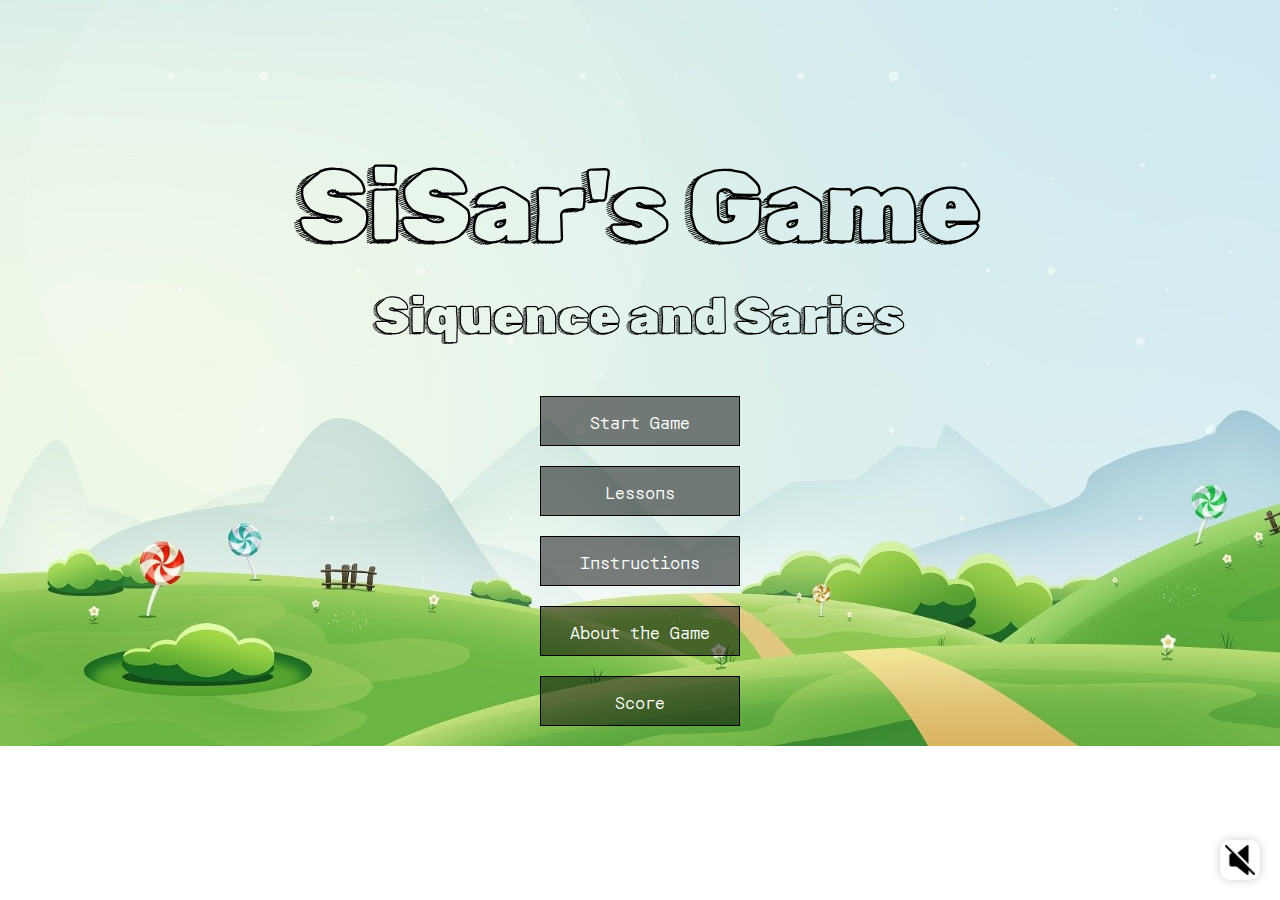
<file: index.html>
<!DOCTYPE html>

<html lang="en">
<head>
    <meta charset="UTF-8">
    <meta name="viewport" content="width=device-width, initial-scale=1.0">
    <title>HomePage</title>
    <link rel="icon" href="/img/logo.png">
    <link rel="preconnect" href="https://fonts.googleapis.com">
    <link rel="preconnect" href="https://fonts.gstatic.com" crossorigin>
    <link href="https://fonts.googleapis.com/css2?family=Honk&family=Roboto:wght@100;400;500;700&family=Rubik+Doodle+Shadow&display=swap" rel="stylesheet">
    <link href="https://fonts.googleapis.com/css2?family=Orbit&display=swap" rel="stylesheet">

</head>

<style>
    .orbit-regular {
        font-family: "Orbit", sans-serif;
        font-weight: 400;
        font-style: normal;
    }
    .rubik-doodle shadow-regular {
        font-family: "Rubik Doodle Shadow", system-ui;
        font-weight: 400;
        font-style: normal;
    }
    body{
        background-image: url(img/Field.jpg);
        background-size: cover;
        background-repeat: no-repeat;
        margin: 0;
    }
    .container{
        display: flex;
        width: 100%;
        flex-direction: column;
        justify-content: center;
        align-items: center;
        padding-top: 80px;
    }
    .btn1,
    .btn2,
    .btn3,
    .btn4{
        width: 200px;
        height: 50px;
        margin-bottom: 20px;
        font-size: 17px;
        background-color: rgba(0, 0, 0, 0.5);
        color: white;
        font-weight: 500;
        border-style: solid;
        border-width: 1px;
        transition: background-color 1s;
        font-family: "Orbit", sans-serif;
        font-weight: 400;
        font-style: normal;
    }
    .btn1:hover,
    .btn2:hover,
    .btn3:hover,
    .btn4:hover{
        background-color: rgb(0, 0, 0, 0.8);
        cursor: pointer;
    }
    h1{
        margin-bottom: 10px;
        font-size: 100px;
        padding-left: 20px;
        padding-right: 20px;
        backdrop-filter: blur(1px);
        border-radius: 20px;
        font-family: "Rubik Doodle Shadow", system-ui;
        font-weight: 500;
        font-style: normal;
    }
    h2{
        font-size: 50px;
        margin-top: 10px;
        margin-bottom: 50px;
        padding-left: 20px;
        padding-right: 20px;
        backdrop-filter: blur(1px);
        border-radius: 20px;
        font-family: "Rubik Doodle Shadow", system-ui;
        font-weight: 500;
        font-style: normal;
    }
    .mute{
        position: absolute;
    }
    .mute-img{
        width: 300px;
        opacity: 0.5;
    }
    .unmute{
        position: absolute;
        right: 0;
        bottom: 0;
    }
    .unmute-img{
        width: 300px;
        opacity: 0.5;
    }

    .audio-controls {
    position: fixed;
    bottom: 20px;
    right: 20px;
    display: flex;
    justify-content: center;
    align-items: center;
    gap: 10px;
    border-radius: 10px;
    padding: 5px;
    background-color: rgba(255, 255, 255, 0.7);
    box-shadow: 0px 0px 10px rgba(0, 0, 0, 0.2);
    backdrop-filter: blur(5px);
    }

    .audio-controls img {
    cursor: pointer;
    transition: transform 0.2s;
    }

    .audio-controls img:hover {
    transform: scale(1.1);
    }

@media screen and (max-width: 768px){
    body{
        background-size: fill;
        background-repeat: repeat-y;
    }
    h1{
        font-size: 64px;      
    }
    h2{
        font-size: 32px;
    }
    .btn1,
    .btn2,
    .btn3,
    .btn4{
        height: 50px;
        width: 200px;
        font-size: 15px;
    }
}
@media screen and (max-width: 500px){
    body{
        background-size: fill;
        background-repeat: repeat-y;
    }
    .container{
        padding-top: 20px;
    }
    h1{
        font-size: 55px;      
    }
    h2{
        font-size: px;
    }
    .btn1,
    .btn2,
    .btn3,
    .btn4{
        height: 50px;
        width: 200px;
        font-size: 15px;
    }
}
</style>

<body>
    <div class="container">
        <h1>SiSar's Game</h1>
        <h2>Siquence and Saries</h2>

            <button class="btn1" onclick="startGame()">Start Game</button>
            <button class="btn1" onclick="goToLessons()">Lessons</button>
            <button class="btn1" onclick="showInstructions()">Instructions</button>
            <button class="btn3" onclick="aboutGame()">About the Game</button>
            <button class="btn4" onclick="viewScore()">Score</button>
    </div>

    <audio id="background-audio" autoplay loop>
        <source src="/audio/y2mate.com - Roa  Awakening Official.mp3" type="audio/mp3">
    </audio>

            
    <div class="audio-controls">
        <img id="mute" src="/img/mute (1).png" height="30px" width="30px" onclick="muteAudio()" />
        <img id="unmute" src="/img/volume.png" height="30px" width="30px" onclick="unmuteAudio()" style="display:none;" />
    </div>

<script src="/js/audio.js"></script>

<script>
        
        window.onbeforeunload = function () {
            document.getElementById("background-audio").pause();
            localStorage.setItem("isAudioPlaying", "false");
        };
                function startGame() {
                    window.location.href = "/start.html";
                }

                function goToLessons() {
                    window.location.href = "/lessons.html";
                }

                function showInstructions() {
                    window.location.href = "/instructions.html";
                }

                function aboutGame() {
                    window.location.href = "/about.html";
                }

                function viewScore() {
                    window.location.href = "/score.html";
                }

                
var audioElement = document.getElementById("background-audio");
    audioElement.volume = 0.05;

                function muteAudio() {
        document.getElementById("background-audio").muted = false;
        localStorage.setItem("isAudioPlaying", "true");
        document.getElementById("mute").style.display = "none";
        document.getElementById("unmute").style.display = "block";
        audioElement.play();
       
        }

        function unmuteAudio() {
        document.getElementById("background-audio").muted = true;
        localStorage.setItem("isAudioPlaying", "false");
        document.getElementById("mute").style.display = "block";
        document.getElementById("unmute").style.display = "none";
              
        }
                window.onload = function() {
                    handleAudio();  
                    
                };
    </script>

</body>
</html>
</file>
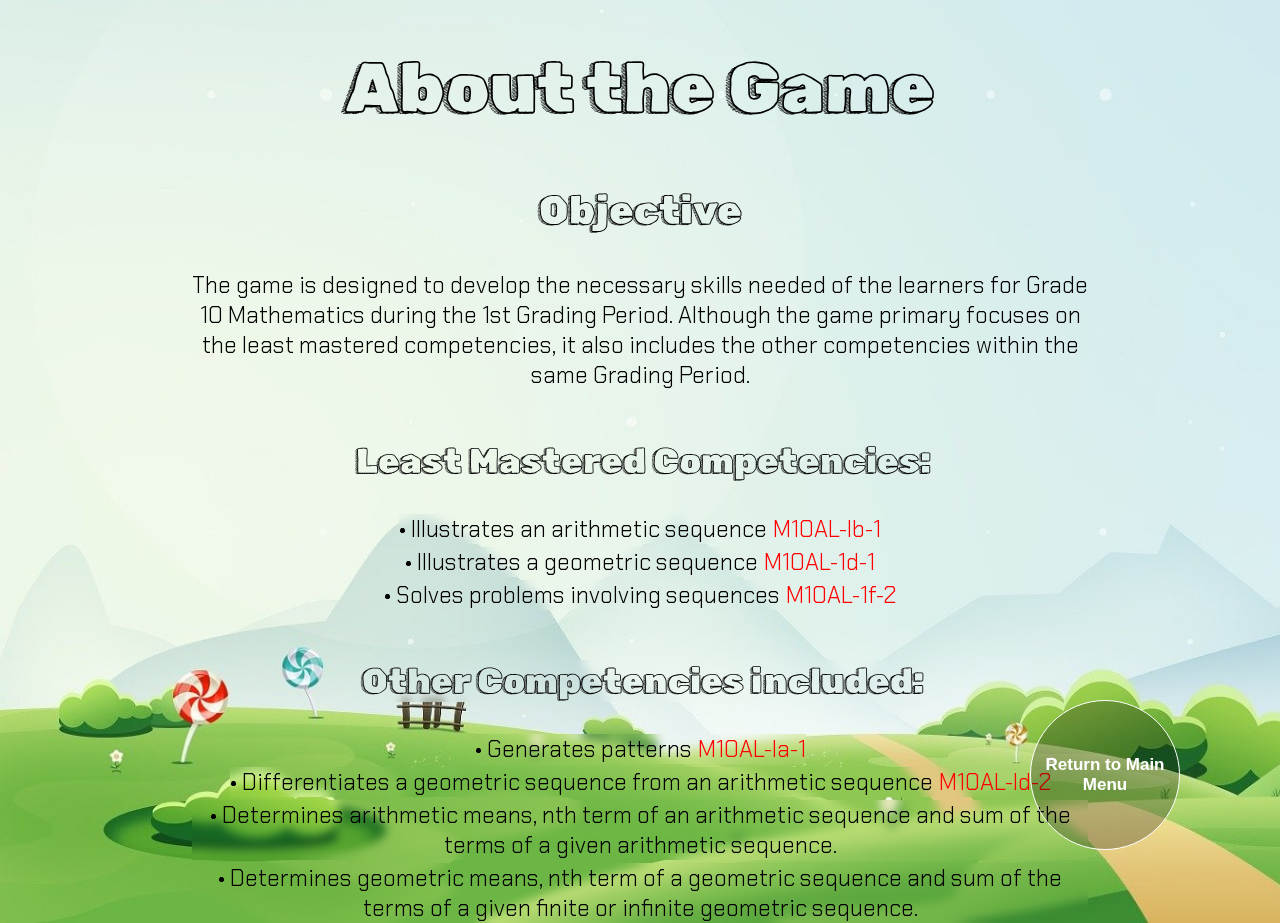
<file: about.html>
<!DOCTYPE html>
<html lang="en">
<head>
    <meta charset="UTF-8">
    <meta name="viewport" content="width=device-width, initial-scale=1.0">
    <link rel="icon" href="/img/logo.png">
    <link rel="preconnect" href="https://fonts.googleapis.com">
    <link rel="preconnect" href="https://fonts.gstatic.com" crossorigin>
    <link href="https://fonts.googleapis.com/css2?family=Honk&family=Roboto:wght@100;400;500;700&family=Rubik+Doodle+Shadow&display=swap" rel="stylesheet">
    <link href="https://fonts.googleapis.com/css2?family=Orbit&display=swap" rel="stylesheet">
    <link href="https://fonts.googleapis.com/css2?family=Chakra+Petch:ital,wght@0,300;0,400;0,500;0,600;0,700;1,300;1,400;1,500;1,600;1,700&display=swap" rel="stylesheet">
    <title>About the Game</title>
</head>
    <style>
        .orbit-regular {
            font-family: "Orbit", sans-serif;
            font-weight: 400;
            font-style: normal;
        }
        .rubik-doodle shadow-regular {
            font-family: "Rubik Doodle Shadow", system-ui;
            font-weight: 400;
            font-style: normal;
        }
        body {
            background-image: url(img/Field.jpg);
            background-size: cover;
            background-repeat: no-repeat;
            margin: 0;
        }
        h1 {
            text-align: center;
            font-size: 70px;
            padding-bottom: 20px;
            color: black;
            font-family: "Rubik Doodle Shadow", system-ui;
            font-weight: 400;
            font-style: normal;
        }
        h2 {
            color: black;
            backdrop-filter: blur(5px);
            display: flex;
            align-self: center;
            margin-top: 0;
            font-size: 35px;
            font-family: "Rubik Doodle Shadow", system-ui;
            font-weight: 400;
            font-style: normal;
        }
        .container {
            display: flex;
            flex-direction: column;
            width: 100%;
            justify-content: center;
            text-align: center;
        }
        p {
            display: flex;
            margin-left: 15%;
            margin-right: 15%;
            margin-top: 3px;
            font-size: 23px;
            backdrop-filter: blur(5px);
            color: black;
            align-self: center;
            font-family: "Chakra Petch", sans-serif;
            font-weight: 300;
            font-style: normal; 
            margin-bottom: 0;
        }
        .competencies {
            display: flex;
            text-align: center;
            flex-direction: column;
            padding-top: 50px;
        }
        span {
            margin-left: 6px;
        }
        .return {
            z-index: 200;

        }
        .return {
            position: absolute;
            display: flex;
            bottom: 50px;
            right: 100px;
            margin: 0;
            width: 150px;
            height: 150px;
            color: white;
            align-items: center;
            justify-content: center;
            border-style: solid;
            border-width: 1px;
            border-radius: 50%;
            border-color: white;
            font-size: 17px;
            font-weight: bold;
            background-color: rgba(0, 0, 0, 0.25);
            transition: background-color 0.5s;
        }
        .return:hover{
            background-color: rgba(0, 0, 0, 0.6);
        }
        .return:active {
            background-color: rgb(0, 0, 0, 1);
            cursor: pointer;
        }
        .objectives{
            color: black;
            backdrop-filter: blur(5px);
            display: flex;
            align-self: center;
            font-size: 40px;
            font-family: "Rubik Doodle Shadow", system-ui;
            font-weight: 400;
            font-style: normal;
            margin-top: -10px;
        }

        @media only screen and (max-width: 375px){

            body{
                background-size:fill; 
            } 
            h1{
                font-size: 38px;
                margin-top: 70px;
                padding-bottom: 5px;
            } 
                
            h2{
                font-size: 30px;
                margin-top: 10px;
                padding-bottom: -100px;
            }
            h4{
                font-size: 20px;
            }

            p{
                font-size: 13px;  
                margin:4px;
            }
            .competencies{
                padding-top: 10px;
            }
            .return{
                top: 10PX;
                left: 20px;           
                width: 90px;
                border-radius:50px;
                font-size: 14px;
                height: 50px;
            } 
        }
        @media only screen and (max-width: 500px){
            body{
                background-size:fill;
                background-repeat: repeat-y;
            } 
            h1{
                font-size: 38px;
                padding-bottom: 5px;
            } 
            h2{
                font-size: 20px;
                margin-top: 20px;
            }
            .objectives{
                font-size: 20px;
            }
            .closing{
                margin-top: 10px;
            }
            .line1{
                margin: 0;
                margin-right: 20px;
                margin-left: 20px;
            }
            p{
                font-size: 12px;
                margin-left: 20px;
                margin-right: 20px;
            }
            .general{
                margin-left: 20px;
                margin-right: 20px;
                margin-top: 20px;
            }
            .competencies{
                padding-top: 10px;
            }
            .return{
                height: 30px;
                width: 180px;
                font-size: 12px;
                border-radius: 5px;
                left: 10px;
            }
}
    </style>
</head>

<body>
    <h1>About the Game</h1>
    <div class="container">
        <h2 class="objectives">Objective</h2>
        <p>The game is designed to develop the necessary skills needed of the learners for Grade 10 Mathematics during the 1st Grading Period.
            Although the game primary focuses on the least mastered competencies, it also includes the other competencies within the same Grading Period.
        </p>
        <div class="competencies">
            <h2><span style="color: rgb(0, 0, 0);">Least Mastered Competencies:</span></h2>
            <p>• Illustrates an arithmetic sequence <span style="color:red;"> M10AL-lb-1</span></p>
            <p>• Illustrates a geometric sequence <span style="color: red;"> M10AL-1d-1</span></p>
            <p>• Solves problems involving sequences <span style="color: red;"> M10AL-1f-2</span></p>
        </div>
        <div class="competencies">
            <h2><span style="color: rgb(0,0,0);">Other Competencies included:</span></h2>
            <p>• Generates patterns  <span style="color: red;"> M10AL-Ia-1</span></p>
            <p>• Differentiates a geometric sequence from an arithmetic sequence <span style="color: red;"> M10AL-ld-2</span></p>
            <p>• Determines arithmetic means, nth term of an arithmetic sequence and sum of the terms of a given arithmetic sequence.</p>
            <p class="last">• Determines geometric means, nth term of a geometric sequence and sum of the terms of a given finite or infinite geometric sequence.</p>
        </div>
        <a href="index.html"><button class="return">Return to Main Menu</button></a>
    </div>
</body>
</html>
</file>
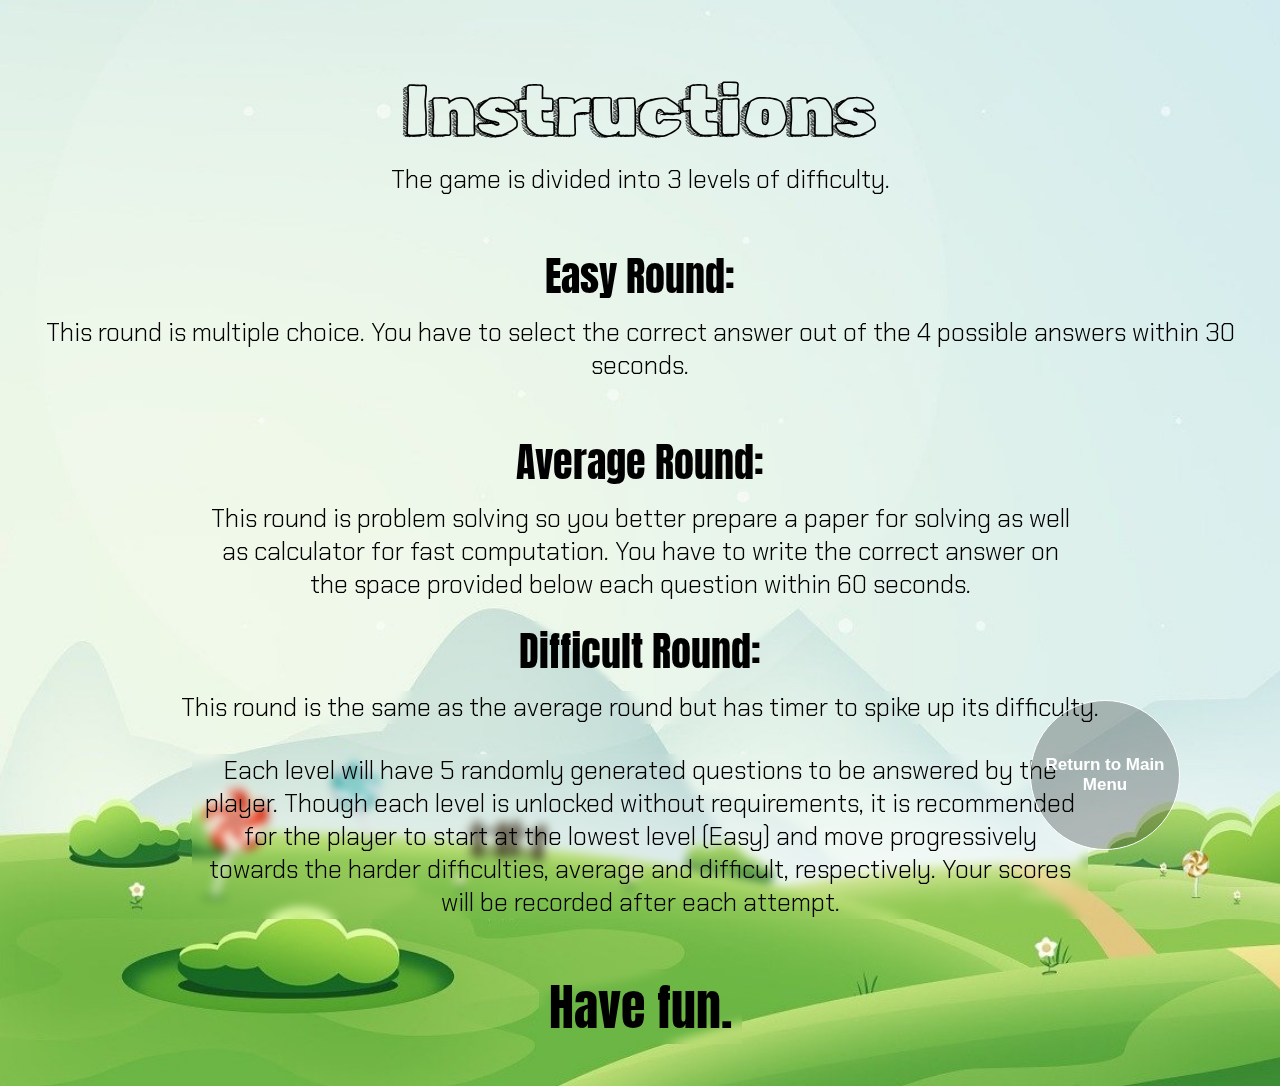
<file: instructions.html>
<!DOCTYPE html>
<html lang="en">
<head>
    <meta charset="UTF-8">
    <meta name="viewport" content="width=device-width, initial-scale=1.0">
    <link rel="icon" href="/img/logo.png">
    <link rel="preconnect" href="https://fonts.googleapis.com">
    <link rel="preconnect" href="https://fonts.gstatic.com" crossorigin>
    <link href="https://fonts.googleapis.com/css2?family=Honk&family=Roboto:wght@100;400;500;700&family=Rubik+Doodle+Shadow&display=swap" rel="stylesheet">
    <link href="https://fonts.googleapis.com/css2?family=Chakra+Petch:ital,wght@0,300;0,400;0,500;0,600;0,700;1,300;1,400;1,500;1,600;1,700&display=swap" rel="stylesheet">
    <link href="https://fonts.googleapis.com/css2?family=Anton&display=swap" rel="stylesheet">
    <title>Instructions</title>
</head>
<style>
        body{
            background-image: url(img/Field.jpg);
            background-size: cover;
            background-repeat: no-repeat;
            margin: 0;
        }
        .rubik-doodle shadow-regular {
            font-family: "Rubik Doodle Shadow", system-ui;
            font-weight: 400;
            font-style: normal;
        }
        h1 {
            margin-top: 70px;
            text-align: center;
            font-size: 70px;
            display: flex;
            backdrop-filter: blur(2px);
            align-self: center;
            margin-bottom: 10px;
            padding-left: 10px;
            padding-right: 10px;
            font-family: "Rubik Doodle Shadow", system-ui;
            font-weight: 400;
            font-style: normal;
            color: black;
        }
        h2 {
            display: flex;
            text-align: center;
            align-self: center;
            backdrop-filter: blur(5px);
            text-align: center;
            font-family: "Rubik Doodle Shadow", system-ui;
            font-weight: 400;
            font-style: normal;
            padding-left: 10px;
            padding-right: 10px;
            color: black;
            margin-top: 20px;
        }
        .container {
            display: flex;
            flex-direction: column;
            width: 100%;
            justify-content: center;
            text-align: center;
        }
        p {
            display: flex;
            font-size: 25px;
            backdrop-filter: blur(5px);
            align-self: center;
            margin: 0;
            margin-bottom: 30px;
            padding-left: 10px;
            padding-right: 10px;
            color: black;
            font-family: "Chakra Petch", sans-serif;
            font-weight: 300;
            font-style: normal;
        }
        span {
            margin-left: 6px;
        }
        .difficulty{
            display: flex;
            flex-direction: column;
            text-align: center;
        }
        .round{
            text-align: center;
            display: flex;
            font-size: 40px;
            backdrop-filter: blur(2px);
            align-self: center;
            margin-bottom: 10px;
            font-family: "Anton", sans-serif;
            font-weight: 400;
            font-style: normal;
        }
        .general{
            margin-bottom: 0px;
            margin-left: 15%;
            margin-right: 15%;
        }
        .closing{
            margin-top: 50px;
            font-size: 50px;
            font-family: "Anton", sans-serif;
            font-weight: 400;
            font-style: normal;
        }
        .line1{
            margin: 0;
            margin-right: 15%;
            margin-left: 15%;
        }
        .return {
            z-index: 200;
        }
        .return {
            position: absolute;
            display: flex;
            bottom: 50px;
            right: 100px;
            margin: 0;
            width: 150px;
            height: 150px;
            align-items: center;
            justify-content: center;
            border-style: solid;
            border-width: 1px;
            border-radius: 50%;
            font-size: 17px;
            font-weight: bold;
            background-color: rgba(0, 0, 0, 0.25);
            transition: background-color 0.5s;
            color: white;
            border-color: white;
        }
        .return:hover{
            background-color: rgba(0, 0, 0, 0.6);
        }
        .return:active {
            background-color: rgb(0, 0, 0, 1);
            cursor: pointer;
        }
    @media only screen and (max-width: 375px){
        body{
            background-size:fill; 
        } 
        h1{
            font-size: 38px;
            padding-bottom: 5px;
        } 
        .round{
            font-size: 20px;
        }
        h4{
            font-size: 20px;
        }
        p{
            font-size: 13px;  
            margin:4px;
        }
        .competencies{
            padding-top: 10px;
        }
        .return{
            top: 10PX;
            left: 20px;           
            width: 120px;
            border-radius:50px;
            font-size: 14px;
            height: 50px;
        } 
    }
    @media only screen and (max-width: 500px){
        body{
            background-size:fill;
            background-repeat: repeat-y;
        } 
        h1{
            font-size: 38px;
            padding-bottom: 5px;
        } 
        h2{
            font-size: 15px;
        }
        .closing{
            margin-top: 10px;
        }
        h4{
            font-size: 20px;
        }
        .line1{
            margin: 0;
            margin-right: 20px;
            margin-left: 20px;
        }
        p{
            font-size: 13px;  
            margin:4px;
            margin-left: 20px;
            margin-right: 20px;
        }
        .general{
            margin-left: 20px;
            margin-right: 20px;
            margin-top: 20px;
        }
        .competencies{
            padding-top: 10px;
        }
        .return{
            position: relative;
            height: 30px;
            width: 180px;
            font-size: 12px;
            border-radius: 5px;
            bottom: 10px;
            left: 10px;
        }
    }
    @media only screen and (max-width: 430px){
        body{
            background-size:fill; 
        } 
        h1{
            font-size: 40px;
            margin-top: 70px;
            padding-bottom: 5px;
        } 
        h2{
            font-size: 20px;
            margin-top: 10px;
            padding-bottom: -100px;
        }
        .closing{
            margin-top: 0px;
        }
        h4{
            font-size: 20px;
        }
        p{
            font-size: 18px; 
            margin: 0;
        }
        .competencies{
            padding-top: 10px;
        }
        .return{
            height: 30px;
            width: 180px;
            font-size: 12px;
            border-radius: 5px;
            bottom: -120px;
            left: 30px;
        }
    }
</style>
</head>
<script> 

window.onbeforeunload = function () {
    document.getElementById("background-audio").pause();
    localStorage.setItem("isAudioPlaying", "false");
};
</script>
<body>
    <body>
        <div class="container">
            <h1>Instructions</h1>
            <p>The game is divided into 3 levels of difficulty.</p>
            <div class="difficulty">
                <h2 class="round">Easy Round:</h2>
                <p>This round is multiple choice. You have to select the correct answer out of the 4 possible answers within 30 seconds.</p>
                <h2 class="round">Average Round:</h2>
                <p class="line1">This round is problem solving so you better prepare a paper for solving as well as calculator for fast computation.
                    You have to write the correct answer on the space provided below each question within 60 seconds.
                </p> 
                <h2 class="round">Difficult Round:</h2>
                <p>This round is the same as the average round but has timer to spike up its difficulty.</p>
                <p class="general">Each level will have 5 randomly generated questions to be answered by the player.
                    Though each level is unlocked without requirements, it is recommended for the player to
                    start at the lowest level (Easy) and move progressively towards the harder difficulties,
                    average and difficult, respectively. Your scores will be recorded after each attempt.</p>
                <h2 class="closing">Have fun.</h2>
            </div>
                <a href="index.html"><button class="return">Return to Main Menu</button></a>
        </div>
    </body>
    </html>
</file>
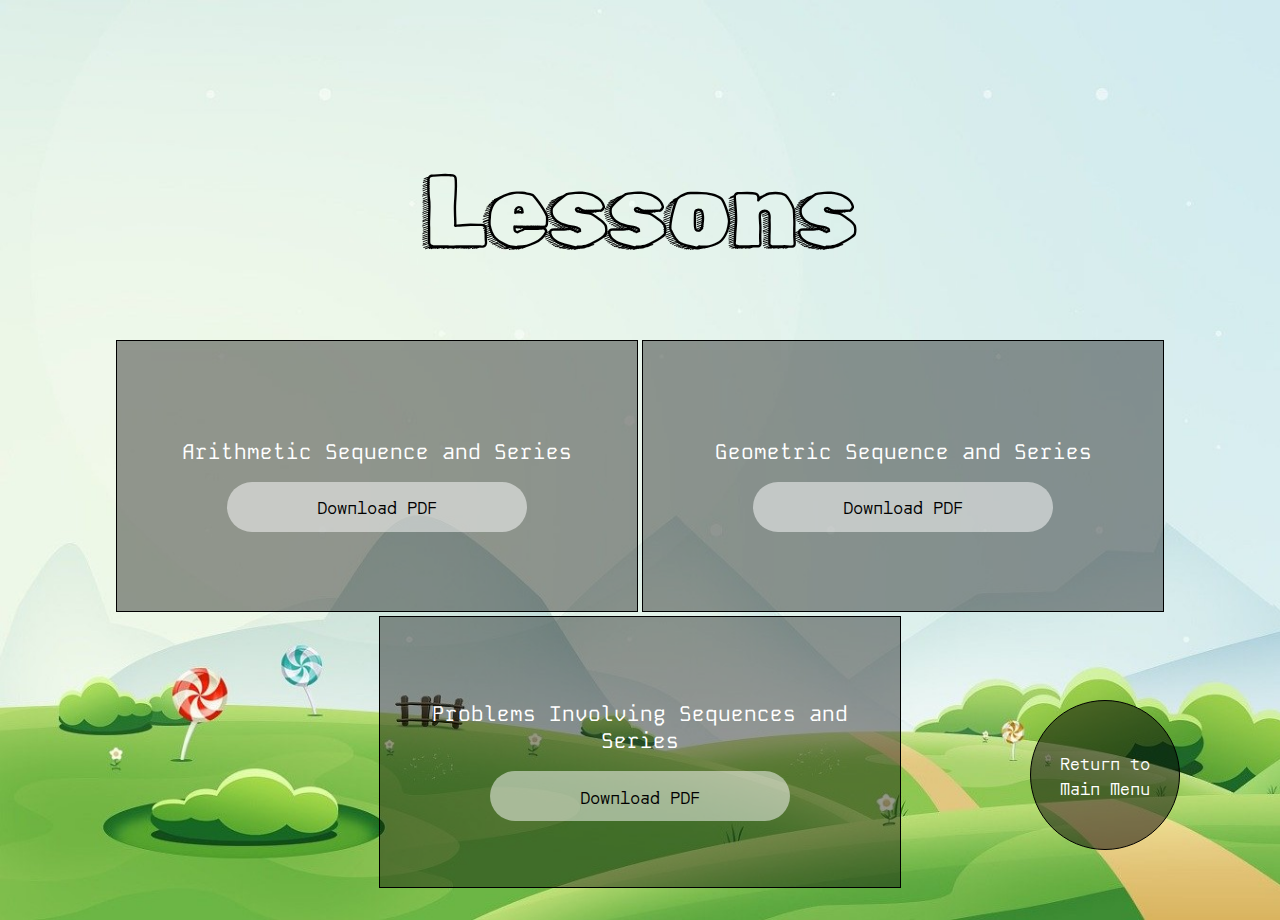
<file: lessons.html>
<!DOCTYPE html>
<html lang="en">
<head>
    <meta charset="UTF-8">
    <meta name="viewport" content="width=device-width, initial-scale=1.0">
    <title>Lessons</title>
    <link rel="icon" href="/img/logo.png">
    <link rel="preconnect" href="https://fonts.googleapis.com">
    <link rel="preconnect" href="https://fonts.gstatic.com" crossorigin>
    <link href="https://fonts.googleapis.com/css2?family=Honk&family=Roboto:wght@100;400;500;700&family=Rubik+Doodle+Shadow&display=swap" rel="stylesheet">
    <link href="https://fonts.googleapis.com/css2?family=Orbit&display=swap" rel="stylesheet">
    <link href="https://fonts.googleapis.com/css2?family=Kode+Mono:wght@400..700&display=swap" rel="stylesheet">
    <title>Lessons</title>
</head>

<style>
    .orbit-regular {
        font-family: "Orbit", sans-serif;
        font-weight: 400;
        font-style: normal;
    }
    .rubik-doodle shadow-regular {
        font-family: "Rubik Doodle Shadow", system-ui;
        font-weight: 400;
        font-style: normal;
    }
    body{
        margin: 0;
        padding: 0;
        font-family:'Times New Roman', Times, serif;
        background-image: url(img/Field.jpg);
        background-repeat: no-repeat;
        background-size: cover;
        margin-top: 80px;
    }
    h1{
        color: black;
        font-size: 100px;
        font-family: "Rubik Doodle Shadow", system-ui;
        font-weight: 400;
        font-style: normal;
    }
    h2{
        color: white;
        font-size: 21px;
        font-family: "Kode Mono", monospace;
        font-optical-sizing: auto;
        font-weight: 400;
        font-style: normal;
    }
    .wrapper{
        padding: 5px;
        width: 95%;
        margin: 20px auto;
    }

    header{
        padding: 0 15px;
        text-align: center;
        font-size: 21px;
    }

    .columns{
        display: flex;
        flex-flow: row wrap;
        justify-content: center;
        margin:5px 0;
    }

    .column{
        display: flex;
        flex-direction: column;
        justify-content: center;
        align-content: center;
        text-align: center;
        border: 1px solid #000000;
        margin: 2px;
        padding: 10px;
        background-color: rgba(0, 0, 0, 0.4);
        height: 250px;
        width: 500px;
    
    }
    .link-button{
        text-align: center;
        align-self: center;
        width: 300px;
        height: 50px;
        font-size: 17px;
        border-radius: 40px;
        border-color: rgb(255, 255, 255, 0);
        background-color: rgb(255, 255, 255, 0.5);
        transition: background-color 0.2s;
        font-family: "Orbit", sans-serif;
        font-weight: 400;
        font-style: normal;
    }
    .link-button:hover{
        background-color: rgb(255, 255, 255, 0.8);
    }
    .return {
        position: absolute;
        display: flex;
        bottom: 50px;
        right: 100px;
        margin: 0;
        width: 150px;
        height: 150px;
        color: white;
        align-items: center;
        justify-content: center;
        border-style: solid;
        border-width: 1px;
        border-radius: 50%;
        border-color: rgb(0, 0, 0);
        font-size: 17px;
        background-color: rgba(0, 0, 0, 0.5);
        transition: background-color 0.2s;
        font-family: "Orbit", sans-serif;
        font-weight: 400;
        font-style: normal;
    }
    .return:hover{
        background-color: rgba(0, 0, 0, 0.8);
        cursor: pointer;
    }
    @media only screen and (max-width: 500px){
        body{
            background-size:fill;
            background-repeat: repeat-y;
        } 
        h1{
            font-size: 38px;
            margin-top: 0px;
            padding-bottom: 5px;
        } 
            
        h2{
            font-size: 15px;
            margin-top: 10px;
            padding-bottom: -100px;
        }

        h4{
            font-size: 20px;
        }

        p{
            font-size: 13px;  
            margin:4px;
        }
        .competencies{
            padding-top: 10px;
        }
        .return{
            position: relative;
            height: 30px;
            width: 180px;
            font-size: 12px;
            border-radius: 5px;
            bottom: 10px;
            left: 10px;
        }
        .columns{
            flex-direction: row;
        }
        .column{
            height: 150px;
            width: 300px;
            margin: 0;
            padding: 0;
        }
        .link-button{
            width: 200px;
            height: 50px;
            font-size: 13px;
        }
    }
</style>
<body>
    <div class="wrapper">
        <header>
            <h1>Lessons</h1>
        </header>
        <section class="columns">
            <div class="column">
                <h2>Arithmetic Sequence and Series</h2>
                <button class="link-button"onclick="location.href='/files/Arithmetic_Sequence_and_Series.pdf'">Download PDF</button>
            </div>
            <div class="column">
                <h2>Geometric Sequence and Series</h2>
                <button class="link-button" onclick="location.href='/files/Geometric_Sequence_and_Series.pdf'">Download PDF</button>
            </div>
            <div class="column">
                <h2>Problems Involving Sequences and Series</h2>
                <button class="link-button"onclick="location.href='/files/Problems_involing_Sequences_and_Series.pdf'">Download PDF</button>
            </div>
        </section>
        <a href="index.html"><button class="return">Return to Main Menu</button></a>
    </div>
</body>
</html>
</file>
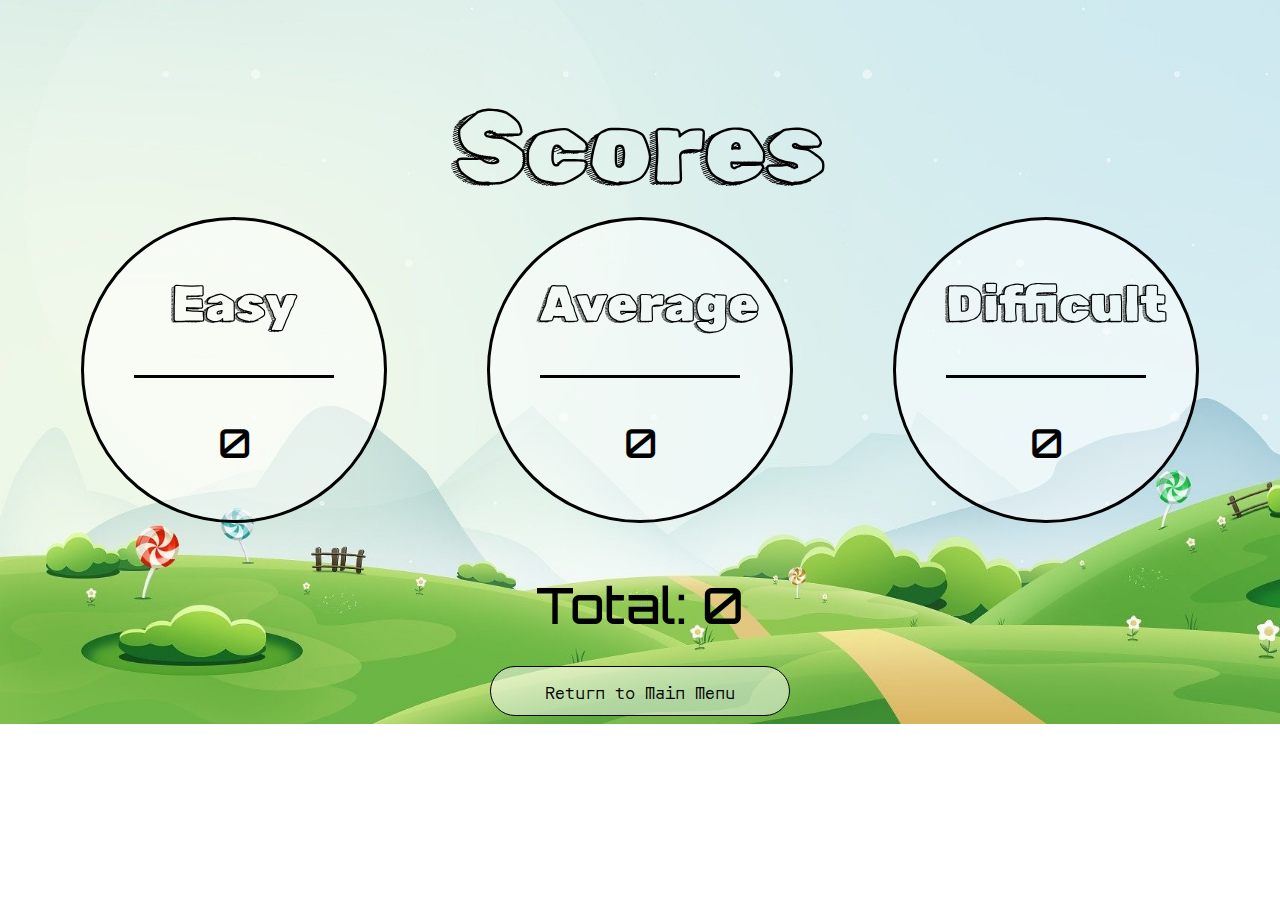
<file: score.html>
<!DOCTYPE html>
<html lang="en">
<head>
    <meta charset="UTF-8">
    <meta name="viewport" content="width=device-width, initial-scale=1.0">
    <link rel="icon" href="/img/logo.png">
    <link rel="preconnect" href="https://fonts.googleapis.com">
    <link rel="preconnect" href="https://fonts.gstatic.com" crossorigin>
    <link href="https://fonts.googleapis.com/css2?family=Honk&family=Roboto:wght@100;400;500;700&family=Rubik+Doodle+Shadow&display=swap" rel="stylesheet">
    <link href="https://fonts.googleapis.com/css2?family=Orbit&display=swap" rel="stylesheet">
    <link href="https://fonts.googleapis.com/css2?family=Orbitron:wght@400..900&display=swap" rel="stylesheet">
    <title>Scores</title>
    <style>
        .orbit-regular {
            font-family: "Orbit", sans-serif;
            font-weight: 400;
            font-style: normal;
        }
        .rubik-doodle shadow-regular {
            font-family: "Rubik Doodle Shadow", system-ui;
            font-weight: 400;
            font-style: normal;
        }
        body{
            background-image: url(img/Field.jpg);
            background-size: cover;
            background-repeat: no-repeat;
        }
        h1 {
            text-align: center;
            font-size: 100px;
            padding-top: 80px;
            font-family: "Rubik Doodle Shadow", system-ui;
            font-weight: 400;
            font-style: normal;
            margin: 0;                 
        }
        h2 {
            font-size: 50px;
            font-family: "Rubik Doodle Shadow", system-ui;
            font-weight: 400;
            font-style: normal;
            text-align: center;
            align-self: center;
        }
        h3 {
            font-size: 40px;
            font-family: "Orbitron", sans-serif;
            font-optical-sizing: auto;
            font-weight: 500;
            font-style: normal;
        }
        .container {
            display: flex;
            flex-direction: column;
            width: 100%;
            justify-content: center;
        }
        .player_scores{
            display: flex;
            width: 100%;
            flex-direction: row;
            justify-content: center;
        }
        .difficulty{
            border-style: solid;
            border-width: 3px;
            border-top: 0;
            border-left: 0;
            border-right: 0;
            padding-bottom: -100px;
        }
        .easy,
        .average,
        .difficult{
            border-style: solid;
            border-color: black;
            text-align: center;
            padding: 50px;
            border-radius: 50%;
            margin: 50px;
            margin-top: 10px;
            background-color: rgb(255,255,255, 0.5);
        }
        .content{
            display: flex;
            flex-direction: column;
            justify-content: center;
            width: 200px;
            height: 200px;
        }
        .result{
            display: flex;
            flex-direction: column; 
            justify-content: center;
            margin: 0;
            text-align: center;
            align-items: center;
            width: 100%;
        }
        #total_score{
            display: flex;
            width: 100%;
            flex-direction: column;
            justify-content: center;
            text-align: center;
            margin: 0;
            align-self: center;
            margin-bottom: 30px;
            font-family: "Orbitron", sans-serif;
            font-optical-sizing: auto;
            font-weight: 500;
            font-style: normal;
        }
        .home-button{
            display: flex;
            flex-direction: row;
        }
        .go_to_home,
        .reset-button{
            text-align: center;
            align-self: center;
            width: 300px;
            height: 50px;
            font-size: 17px;
            border-radius: 40px;
            border-color: rgb(255, 255, 255, 0);
            background-color: rgb(255, 255, 255, 0.5);
            transition: background-color 0.2s;
            font-family: "Orbit", sans-serif;
            font-weight: 400;
            font-style: normal;
            border-color: black;
            border-style: solid;
            border-width: 1px;
        }
        .go_to_home:hover,
        .reset-button:hover{
            background-color: rgb(255, 255, 255, 0.8);
        }
        .return {
            position: absolute;
            display: flex;
            bottom: 50px;
            right: 100px;
            margin: 0;
            width: 150px;
            height: 150px;
            color: white;
            align-items: center;
            justify-content: center;
            border-style: solid;
            border-width: 1px;
            border-radius: 50%;
            border-color: rgb(0, 0, 0);
            font-size: 17px;
            background-color: rgba(0, 0, 0, 0.5);
            transition: background-color 0.2s;
            font-family: "Orbit", sans-serif;
            font-weight: 400;
            font-style: normal;
        }
        .return:hover{
            background-color: rgba(0, 0, 0, 0.8);
            cursor: pointer;
        }
    @media only screen and (max-width: 500px){
        body{
            background-size:fill; 
        } 
        h1{
            font-size: 60px;
        } 
        h2{
            font-size: 40px;
            width: 100%;
            align-self: center;
            text-align: center;
            padding-top: 20px;
        }
        h3{
            font-size: 40px;
            margin-top: -50px;
        }
        .total_score{
            width: 100%;
            font-size: 30px;
            display: flex;
            align-self: center;
            text-align: center;
            justify-content: center;
        }
        .difficulty{
            margin-top: -140px;
        }
        .home-button{
            top: 10PX;
            left: 20px;           
            width: 120px;
            border-radius:50px;
            font-size: 14px;
            height: 50px;
        } 
        .player_scores{
            flex-direction: column;
            justify-content: center;
            align-items: center;
            width: 100%;
        }
        .easy,
        .average,
        .difficult{
            height: 150px;
            width: 150px;
            display: flex;
            text-align: center;
            justify-content: center;
        }
        .content{
            padding-top: 50px;
            justify-content: space-around;
        }  
    }
</style>
</head>
<body>
    <h1>Scores</h1>
    <div class="container">
        <div class="player_scores">
            <div class="easy">
                <div class="content">
                    <div class="difficulty">
                        <h2>Easy</h2>
                    </div>
                    <div class="easyTotalScores">
                    <h3 id="easyTotalScore">
                        0
                    </h3>
                    </div>
                </div>
            </div>
            <div class="average">
                <div class="content">
                    <div class="difficulty">
                        <h2>Average</h2>
                    </div>
                    <div class="averageTotalScores">
                        <h3 id="averageTotalScore">
                            0
                        </h3>
                        </div>
                </div>
            </div>
            <div class="difficult">
                <div class="content">
                    <div class="difficulty">
                        <h2>Difficult</h2>
                    </div>
                    <div class="difficultTotalScores">
                        <h3 id="difficultTotalScore">
                            0
                        </h3>
                        </div>
                </div>
            </div>
        </div>
        <div class="result">
            <div class="total_scores">
                <h2 id="total_score">Total: 300</h2>
                <div class="home_button">
                    <a href="index.html"><button class="go_to_home">Return to Main Menu</button></a>
                </div>
            </div>
        </div>
    </div>
    </div>
   <script src="/js/score.js"></script>
</body>
</html>
</file>
